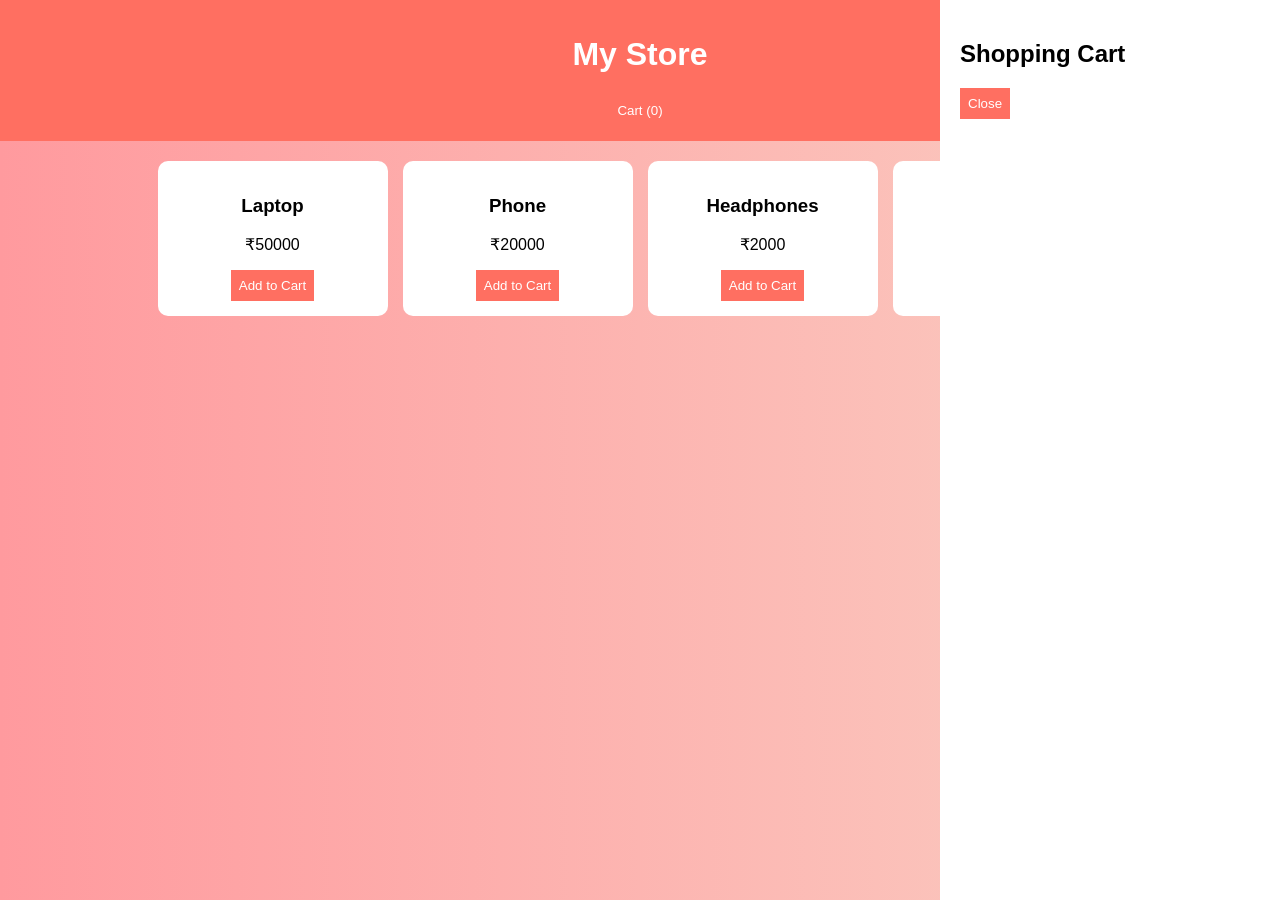
<file: e-commerce/index.html>
<!DOCTYPE html>
<html lang="en">
<head>
    <meta charset="UTF-8">
    <title>E-Commerce Store</title>
    <link rel="stylesheet" href="style.css">
</head>
<body>

<header>
    <h1>My Store</h1>
    <button onclick="viewCart()">Cart (<span id="cartCount">0</span>)</button>
</header>

<div class="products" id="productList"></div>

<div class="cart" id="cart">
    <h2>Shopping Cart</h2>
    <ul id="cartItems"></ul>
    <button onclick="closeCart()">Close</button>
</div>

<script src="script.js"></script>
</body>
</html>
</file>
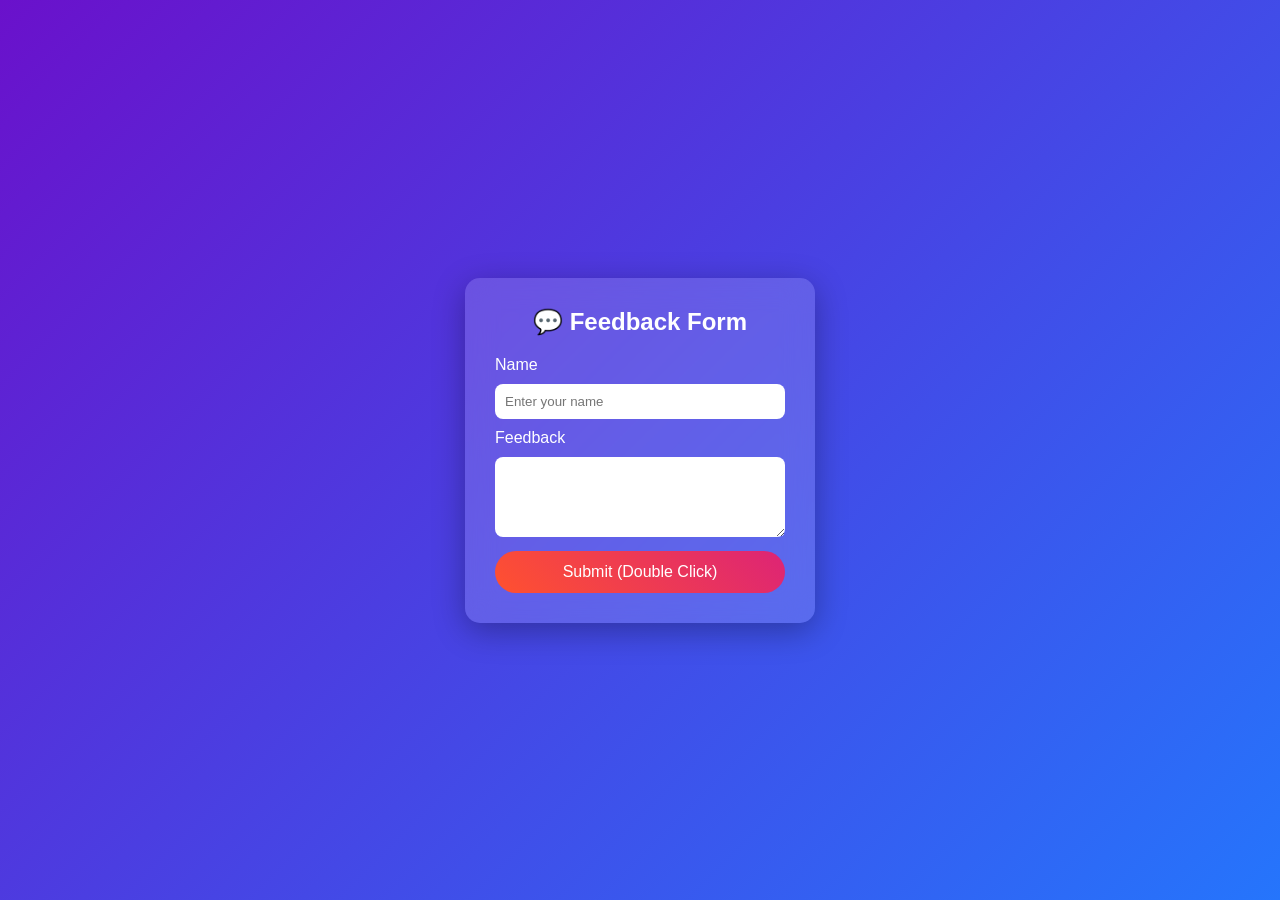
<file: feedback/index.html>
<!DOCTYPE html>
<html lang="en">
<head>
<meta charset="UTF-8">
<title>Stylish Feedback Form</title>
<meta name="viewport" content="width=device-width, initial-scale=1.0">

<style>
* {
  margin: 0;
  padding: 0;
  box-sizing: border-box;
  font-family: 'Poppins', sans-serif;
}

body {
  height: 100vh;
  background: linear-gradient(135deg, #6a11cb, #2575fc);
  display: flex;
  justify-content: center;
  align-items: center;
}

/* Glass card */
.container {
  background: rgba(255, 255, 255, 0.15);
  backdrop-filter: blur(15px);
  padding: 30px;
  border-radius: 15px;
  width: 350px;
  color: #fff;
  box-shadow: 0 8px 32px rgba(0,0,0,0.3);
  animation: fadeIn 1s ease-in-out;
}

@keyframes fadeIn {
  from {opacity: 0; transform: translateY(20px);}
  to {opacity: 1; transform: translateY(0);}
}

h2 {
  text-align: center;
  margin-bottom: 20px;
}

/* Inputs */
input, textarea {
  width: 100%;
  padding: 10px;
  margin: 10px 0;
  border: none;
  border-radius: 8px;
  outline: none;
  transition: 0.3s;
}

/* Highlight */
.highlight {
  border: 2px solid yellow;
  background: rgba(255,255,255,0.3);
}

/* Error */
.error {
  border: 2px solid red;
}

/* Button */
button {
  width: 100%;
  padding: 12px;
  border: none;
  border-radius: 25px;
  background: linear-gradient(45deg, #ff512f, #dd2476);
  color: white;
  font-size: 16px;
  cursor: pointer;
  transition: 0.3s;
}

button:hover {
  transform: scale(1.05);
  box-shadow: 0 5px 15px rgba(0,0,0,0.3);
}

</style>

<script>
// Allow only letters
function validateInput(event) {
  let char = event.key;
  if (!/^[a-zA-Z ]$/.test(char)) {
    event.preventDefault();
  }
}

// Highlight
function highlightField(el) {
  el.classList.add("highlight");
}

function removeHighlight(el) {
  el.classList.remove("highlight");
}

// Empty check
function checkEmpty(el) {
  if (el.value.trim() === "") {
    el.classList.add("error");
  } else {
    el.classList.remove("error");
  }
}

// Submit
function submitForm() {
  let name = document.getElementById("name").value.trim();
  let feedback = document.getElementById("feedback").value.trim();

  if (name === "" || feedback === "") {
    alert("⚠️ Please fill all fields!");
  } else {
    alert("🎉 Feedback submitted successfully!");
  }
}
</script>

</head>

<body>

<div class="container">
  <h2>💬 Feedback Form</h2>

  <form>
    <label>Name</label>
    <input type="text" id="name"
      placeholder="Enter your name"
      onkeypress="validateInput(event)"
      onmouseover="highlightField(this)"
      onmouseout="removeHighlight(this)"
      onblur="checkEmpty(this)">

    <label>Feedback</label>
    <textarea id="feedback" rows="4"
      placeholder="Write your feedback..."
      onmouseover="highlightField(this)"
      onmouseout="removeHighlight(this)"
      onblur="checkEmpty(this)">
    </textarea>

    <button type="button" ondblclick="submitForm()">
      Submit (Double Click)
    </button>
  </form>
</div>

</body>
</html>
</file>
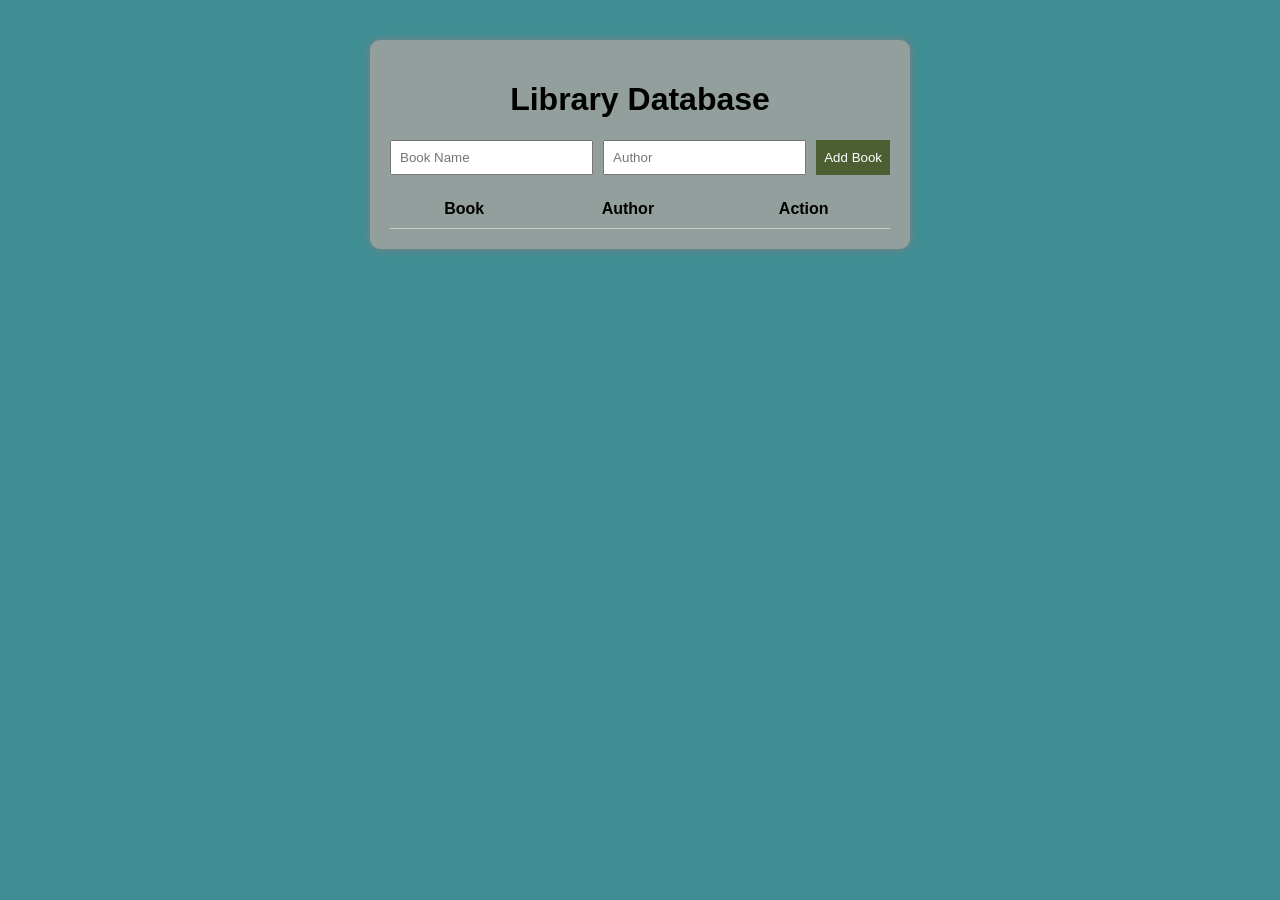
<file: library database/index.html>
<!DOCTYPE html>
<html lang="en">
<head>
    <meta charset="UTF-8">
    <title>Library Management</title>
    <link rel="stylesheet" href="style.css">
</head>
<body>

<div class="container">
    <h1>Library Database</h1>

    <div class="form">
        <input type="text" id="bookName" placeholder="Book Name">
        <input type="text" id="author" placeholder="Author">
        <button onclick="addBook()">Add Book</button>
    </div>

    <table>
        <thead>
            <tr>
                <th>Book</th>
                <th>Author</th>
                <th>Action</th>
            </tr>
        </thead>
        <tbody id="bookList"></tbody>
    </table>
</div>

<script src="script.js"></script>
</body>
</html>
</file>
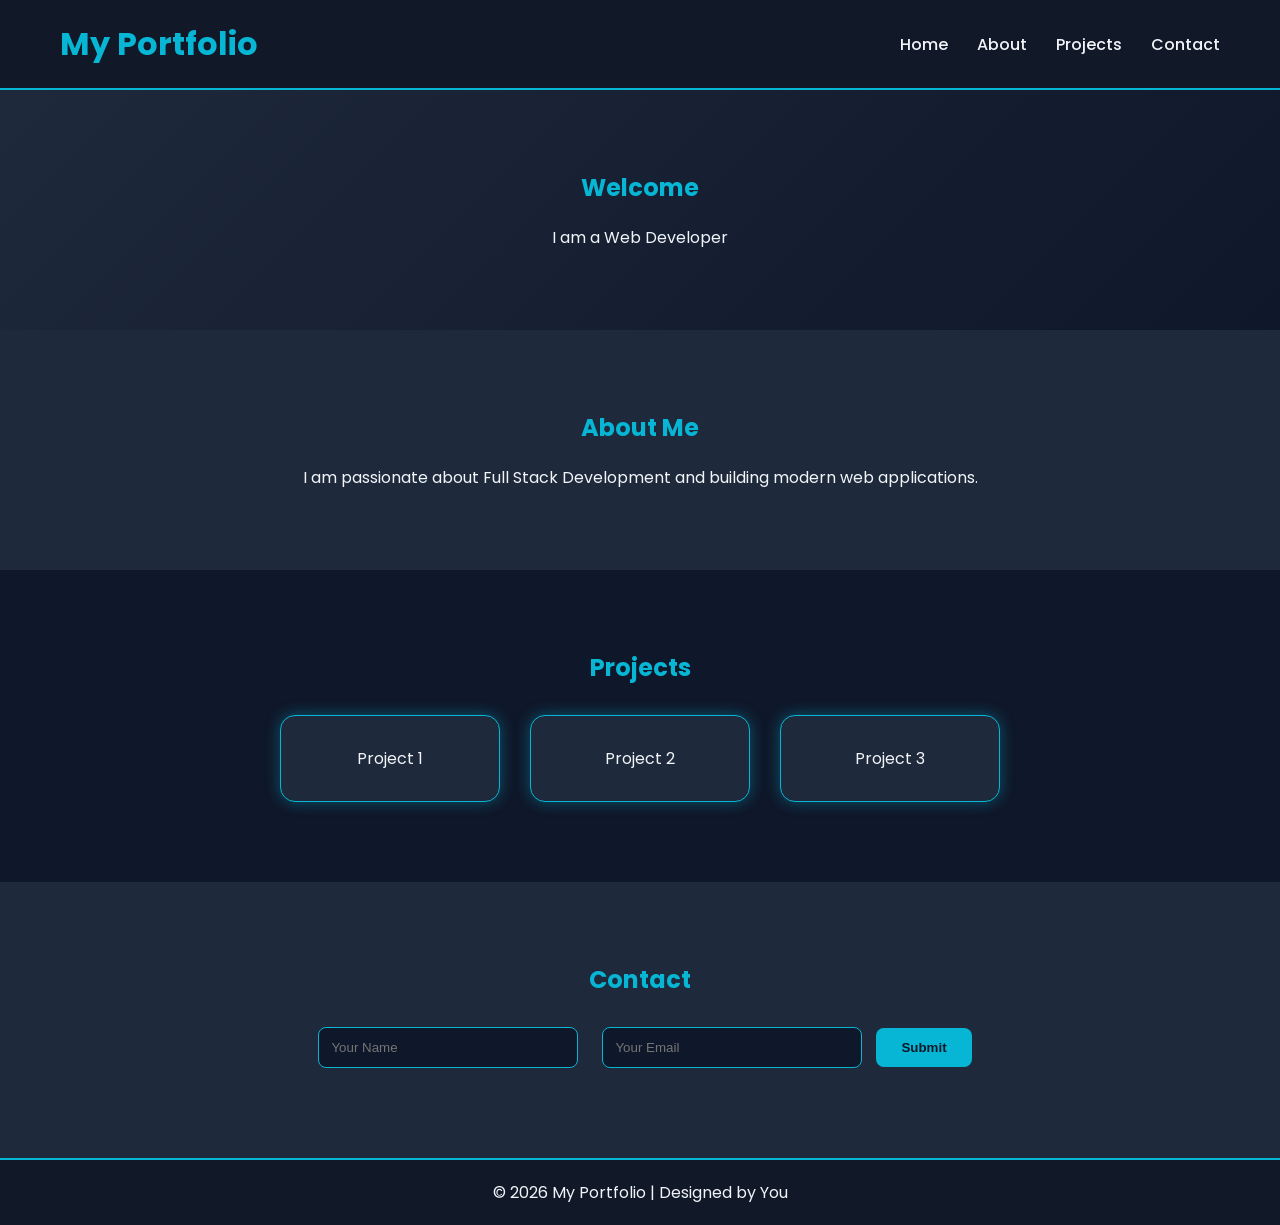
<file: portfolio/index.html>
<!DOCTYPE html>
<html lang="en">
<head>
    <meta charset="UTF-8">
    <title>My Portfolio</title>
    <meta name="viewport" content="width=device-width, initial-scale=1.0">
    <link rel="stylesheet" href="style.css">
</head>
<body>

<header>
    <h1>My Portfolio</h1>
    <nav>
        <a href="#home">Home</a>
        <a href="#about">About</a>
        <a href="#projects">Projects</a>
        <a href="#contact">Contact</a>
    </nav>
</header>

<section id="home" class="hero">
    <h2>Welcome</h2>
    <p>I am a Web Developer</p>
</section>

<section id="about">
    <h2>About Me</h2>
    <p>I am passionate about Full Stack Development and building modern web applications.</p>
</section>

<section id="projects">
    <h2>Projects</h2>
    <div class="project-container">
        <div class="card">Project 1</div>
        <div class="card">Project 2</div>
        <div class="card">Project 3</div>
    </div>
</section>

<section id="contact">
    <h2>Contact</h2>
    <form>
        <input type="text" placeholder="Your Name" required>
        <input type="email" placeholder="Your Email" required>
        <button type="submit">Submit</button>
    </form>
</section>

<footer>
    <p>© 2026 My Portfolio | Designed by You</p>
</footer>

</body>
</html>
</file>
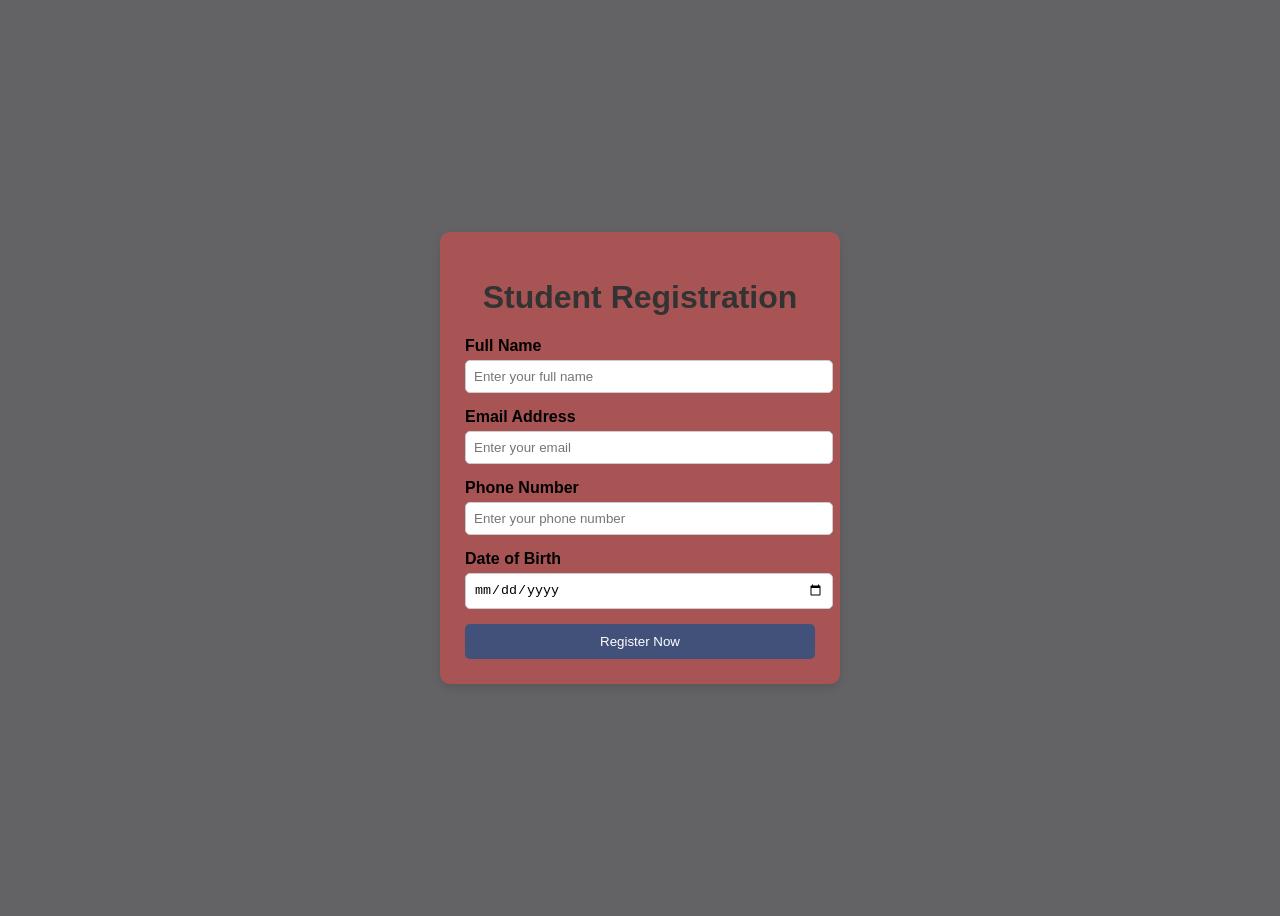
<file: student registration/index.html>
<!DOCTYPE html>
<html lang="en">
<head>
    <meta charset="UTF-8">
    <title>Student Registration Portal</title>
    <style>
        body {
            font-family: Arial, sans-serif;
            background-color: hsl(270, 1%, 39%);
            display: flex;
            justify-content: center;
            align-items: center;
            height: 100vh;
        }
        .container {
            background: lch(46.5% 39.31 25.17);
            padding: 25px;
            border-radius: 10px;
            box-shadow: 0 4px 10px rgba(0,0,0,0.1);
            width: 350px;
        }
        h1 {
            text-align: center;
            color: #333;
        }
        label {
            font-weight: bold;
        }
        input {
            width: 100%;
            padding: 8px;
            margin-top: 5px;
            margin-bottom: 15px;
            border-radius: 5px;
            border: 1px solid #ccc;
        }
        button {
            width: 100%;
            padding: 10px;
            background-color: hwb(224 26% 52%);
            color: white;
            border: none;
            border-radius: 5px;
            cursor: pointer;
        }
        button:hover {
            background-color: #365fd1;
        }
    </style>
</head>
<body>

<div class="container">
    <h1>Student Registration</h1>
    <form>
        <label for="name">Full Name</label>
        <input type="text" id="name" placeholder="Enter your full name" required>

        <label for="email">Email Address</label>
        <input type="email" id="email" placeholder="Enter your email" required>

        <label for="phone">Phone Number</label>
        <input type="tel" id="phone" placeholder="Enter your phone number" required>

        <label for="dob">Date of Birth</label>
        <input type="date" id="dob" required>

        <button type="submit">Register Now</button>
    </form>
</div>

</body>
</html>
</file>
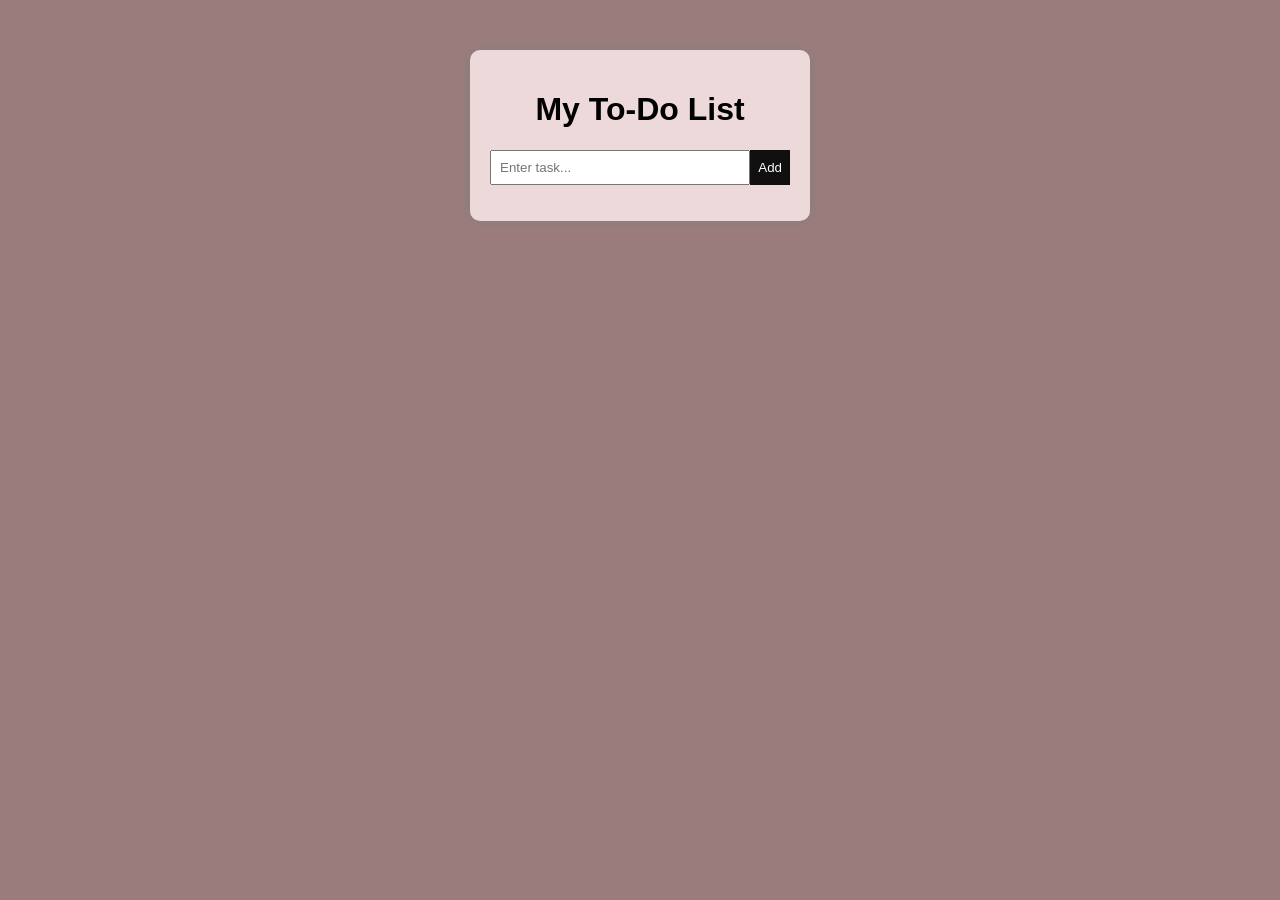
<file: to do/index.html>
<!DOCTYPE html>
<html lang="en">
<head>
    <meta charset="UTF-8">
    <title>To-Do App</title>
    <link rel="stylesheet" href="style.css">
</head>
<body>

<div class="container">
    <h1>My To-Do List</h1>
    
    <div class="input-section">
        <input type="text" id="taskInput" placeholder="Enter task...">
        <button onclick="addTask()">Add</button>
    </div>

    <ul id="taskList"></ul>
</div>

<script src="script.js"></script>
</body>
</html>
</file>
<file: e-commerce/style.css>
body {
    font-family: Arial;
    margin: 0;
    background: linear-gradient(to right, #ff9a9e, #fad0c4);
}

header {
    background: #ff6f61;
    color: white;
    padding: 15px;
    text-align: center;
}

.products {
    display: flex;
    flex-wrap: wrap;
    justify-content: center;
    gap: 15px;
    padding: 20px;
}

.product {
    background: white;
    padding: 15px;
    width: 200px;
    border-radius: 10px;
    text-align: center;
}

button {
    background: #ff6f61;
    color: white;
    padding: 8px;
    border: none;
    cursor: pointer;
}

.cart {
    position: fixed;
    right: 0;
    top: 0;
    width: 300px;
    height: 100%;
    background: white;
    padding: 20px;
}
</file>
<file: library database/style.css>
body {
    font-family: Arial;
    background: #3f8e94;
    display: flex;
    justify-content: center;
    margin-top: 40px;
}

.container {
    background: rgb(146, 159, 156);
    padding: 20px;
    border-radius: 10px;
    width: 500px;
    box-shadow: 0 0 10px gray;
}

h1 {
    text-align: center;
}

.form {
    display: flex;
    gap: 10px;
    margin-bottom: 15px;
}

input {
    padding: 8px;
    flex: 1;
}

button {
    padding: 8px;
    background: rgb(76, 94, 50);
    color: white;
    border: none;
    cursor: pointer;
}

table {
    width: 100%;
    border-collapse: collapse;
}

th, td {
    padding: 10px;
    border-bottom: 1px solid #ccc;
    text-align: center;
}

.delete {
    background: rgb(180, 6, 6);
    color: rgb(65, 78, 116);
    border: none;
    padding: 5px;
}
</file>
<file: portfolio/style.css>
/* Google Font */
@import url('https://fonts.googleapis.com/css2?family=Poppins:wght@300;500;700&display=swap');

/* Reset */
* {
    margin: 0;
    padding: 0;
    box-sizing: border-box;
}

body {
    font-family: 'Poppins', sans-serif;
    background: #0f172a;
    color: #f1f5f9;
}

/* Header */
header {
    background: #111827;
    padding: 20px 60px;
    display: flex;
    justify-content: space-between;
    align-items: center;
    border-bottom: 2px solid #06b6d4;
}

header h1 {
    color: #06b6d4;
    font-weight: 700;
}

nav a {
    color: #f1f5f9;
    text-decoration: none;
    margin-left: 25px;
    font-weight: 500;
    transition: 0.3s ease;
}

nav a:hover {
    color: #06b6d4;
}

/* Sections */
section {
    padding: 80px 100px;
    text-align: center;
}

section h2 {
    color: #06b6d4;
    margin-bottom: 20px;
}

/* Home Section */
#home {
    background: linear-gradient(135deg, #1e293b, #0f172a);
}

/* About */
#about {
    background: #1e293b;
}

/* Projects */
#projects {
    background: #0f172a;
}

.project-container {
    display: flex;
    justify-content: center;
    gap: 30px;
    flex-wrap: wrap;
    margin-top: 30px;
}

.card {
    background: #1e293b;
    padding: 30px;
    width: 220px;
    border-radius: 15px;
    border: 1px solid #06b6d4;
    box-shadow: 0 0 15px rgba(6, 182, 212, 0.4);
    transition: 0.4s ease;
}

.card:hover {
    transform: scale(1.08);
    box-shadow: 0 0 25px rgba(6, 182, 212, 0.8);
}

/* Contact */
#contact {
    background: #1e293b;
}

form {
    margin-top: 20px;
}

input {
    padding: 12px;
    margin: 10px;
    width: 260px;
    border-radius: 8px;
    border: 1px solid #06b6d4;
    background: #0f172a;
    color: white;
}

input:focus {
    outline: none;
    border: 1px solid #22d3ee;
}

button {
    padding: 12px 25px;
    background: #06b6d4;
    border: none;
    border-radius: 8px;
    color: #0f172a;
    font-weight: 600;
    cursor: pointer;
    transition: 0.3s ease;
}

button:hover {
    background: #22d3ee;
}

/* Footer */
footer {
    background: #111827;
    padding: 20px;
    text-align: center;
    border-top: 2px solid #06b6d4;
}
</file>
<file: to do/style.css>
body {
    font-family: Arial;
    background: #9b7c7c;
    display: flex;
    justify-content: center;
    margin-top: 50px;
}

.container {
    background: rgb(237, 217, 217);
    padding: 20px;
    border-radius: 10px;
    width: 300px;
    box-shadow: 0 0 10px gray;
}

h1 {
    text-align: center;
}

.input-section {
    display: flex;
}

input {
    flex: 1;
    padding: 8px;
}

button {
    padding: 8px;
    background: rgb(17, 16, 17);
    color: white;
    border: none;
    cursor: pointer;
}

li {
    list-style: none;
    padding: 10px;
    margin-top: 5px;
    background: #faf6f6;
    display: flex;
    justify-content: space-between;
}

.completed {
    text-decoration: line-through;
    color: gray;
}
</file>
